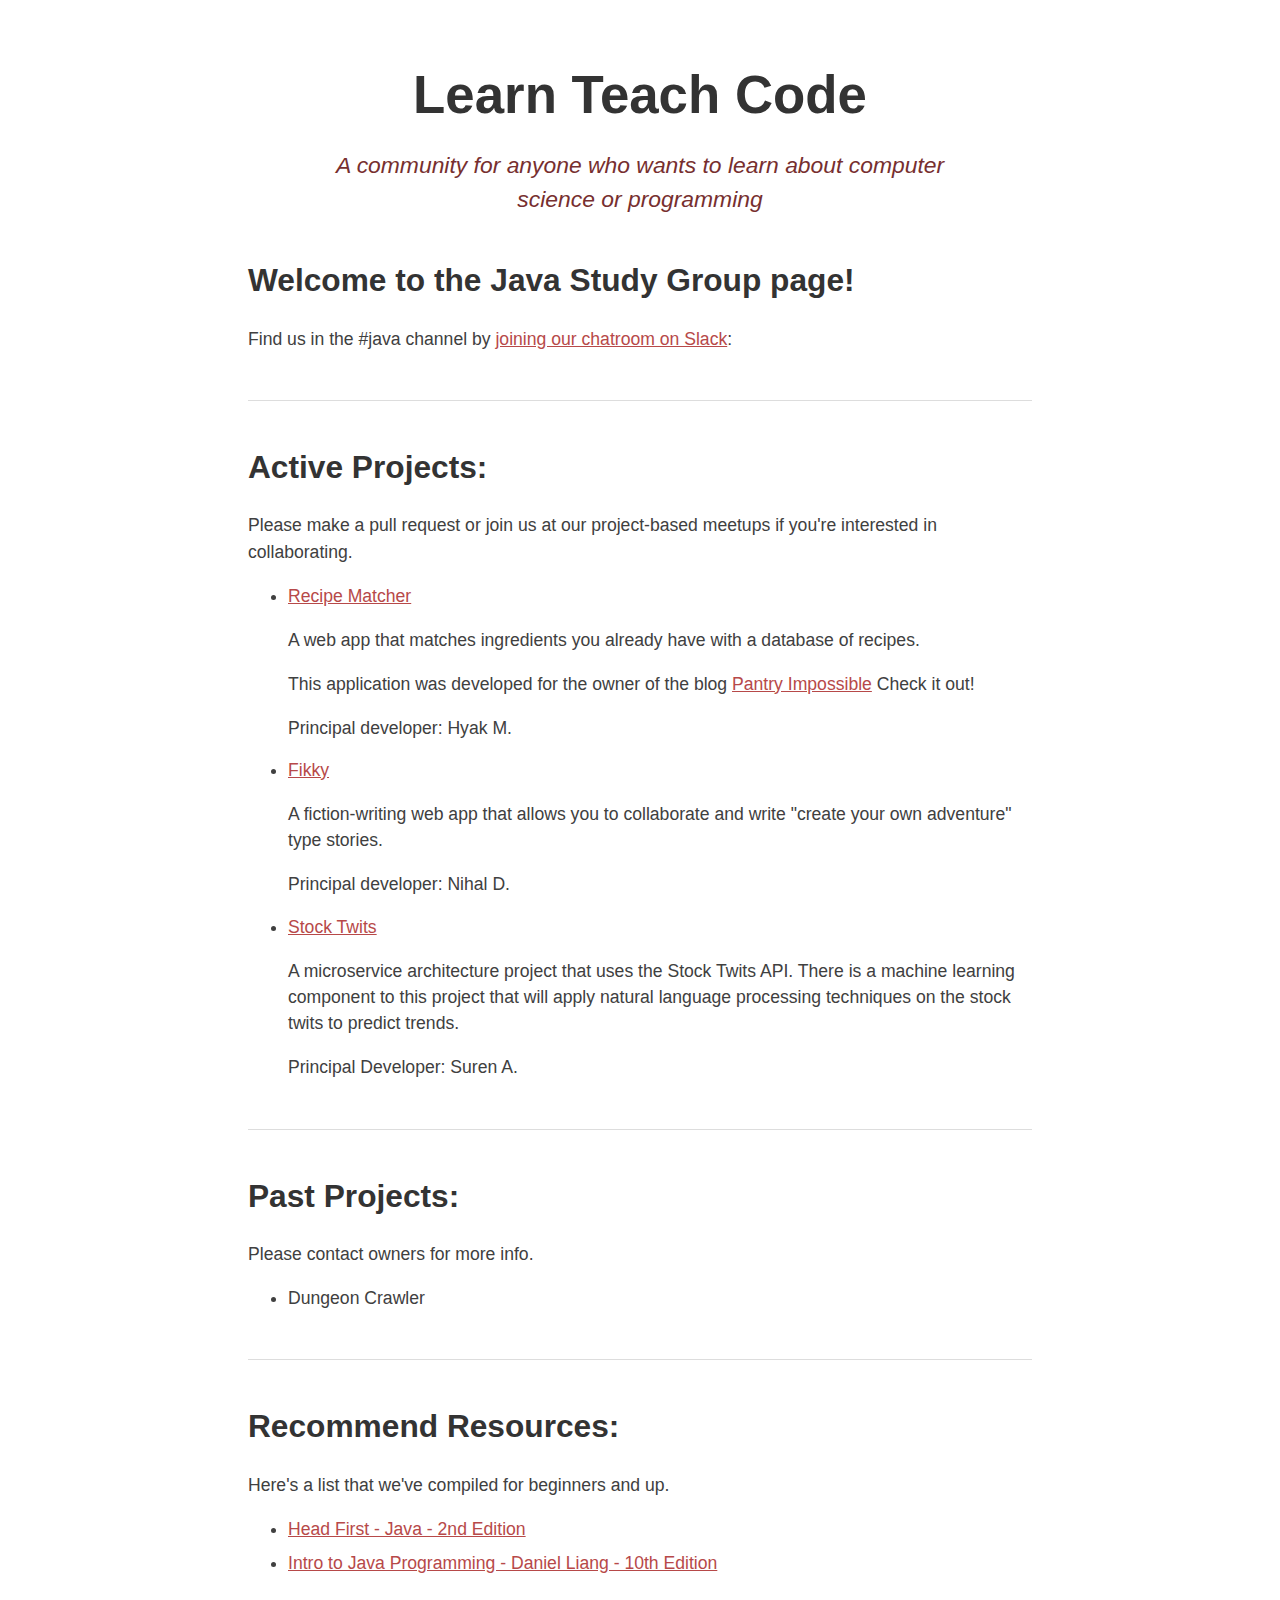
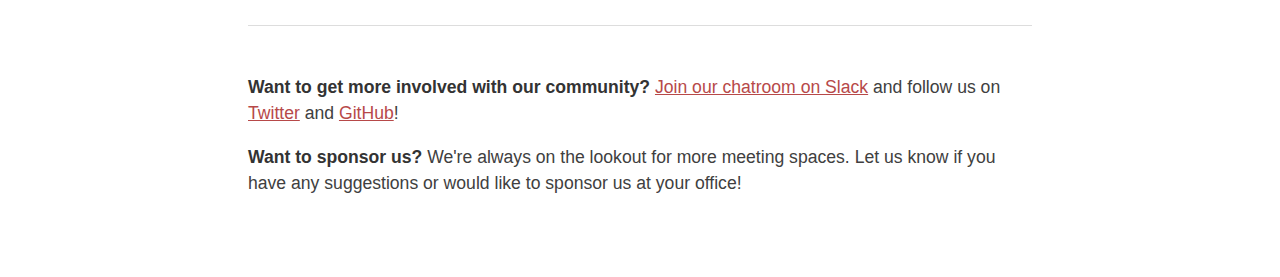
<file: java/index.html>
<!DOCTYPE html>
<html lang="en">
<head>
	<meta charset="utf-8">

	<title>Learn Teach Code - Java</title>
	<link rel="stylesheet" href="..\style.css">
</head>

<body>
	<header>
		<h1>Learn Teach Code</h1>
		<p class="tagline">A community for anyone who wants to learn about computer science or programming</p>
		<h2>Welcome to the Java Study Group page!</h2>
		<p>
			Find us in the #java channel by <a href="http://learnteachcode.herokuapp.com">joining our chatroom on Slack</a>: 
			<script async="" defer="" src="http://learnteachcode.herokuapp.com/slackin.js?"></script>
		</p>
	</header>

	<section>
		<h2>Active Projects:</h2>
		
		<p>Please make a pull request or join us at our project-based meetups if you're interested in collaborating.</p>

		<ul>
			<li>
				<a href="https://github.com/LearnTeachCode/recipe-matcher">Recipe Matcher</a>
				<p>
					A web app that matches ingredients you already have with a database of recipes.
				</p>
				<p>
					This application was developed for the owner of the blog <a href="http://www.pantryimpossible.com/">Pantry Impossible</a> Check it out!
				</p>
				<p>
					Principal developer: Hyak M.
				</p
			</li>
			<li>
				<a href="https://github.com/nihalpd/fikky">Fikky</a>
				<p>
					A fiction-writing web app that allows you to collaborate and write "create your own adventure" type stories.
				</p>
				<p>
					Principal developer: Nihal D.
				</p>
			</li>
			<li>
				<a href="https://github.com/suren39/STOCK-TWITS">Stock Twits</a>
				<p>
					A microservice architecture project that uses the Stock Twits API. 
					There is a machine learning component to this project that will apply natural language processing techniques on the stock twits to predict trends.
				</p>
				<p>
					Principal Developer: Suren A.
				</p>
			</li>
		</ul>
	</section>

	<section>
		<h2>Past Projects:</h2>

		<p>Please contact owners for more info.</p>

		<ul>
			<li>Dungeon Crawler</li>
		</ul>

	</section>
	
	<section>
		<h2>Recommend Resources:</h2>

		<p>Here's a list that we've compiled for beginners and up.</p>

		<ul>
			<li><a href="https://zimslifeintcs.files.wordpress.com/2011/12/head-first-java-2nd-edition.pdf">Head First - Java - 2nd Edition</a></li>
			<li><a href="https://archive.org/details/IntroToJavaProgramming10thEdition">Intro to Java Programming - Daniel Liang - 10th Edition</a></li>
		</ul>

	</section>

	<footer>
		<p>
			<strong>Want to get more involved with our community?</strong>
			 <a href="http://learnteachcode.herokuapp.com">Join our chatroom on Slack</a> and follow us on <a href="https://twitter.com/LearnToCodeLA">Twitter</a> and <a href="https://github.com/learnteachcode">GitHub</a>!
		</p>
		<p>
			<strong>Want to sponsor us?</strong> We're always on the lookout for more meeting spaces. Let us know if you have any suggestions or would like to sponsor us at your office!
		</p>
	</footer>
	</body>
	</html>
</file>
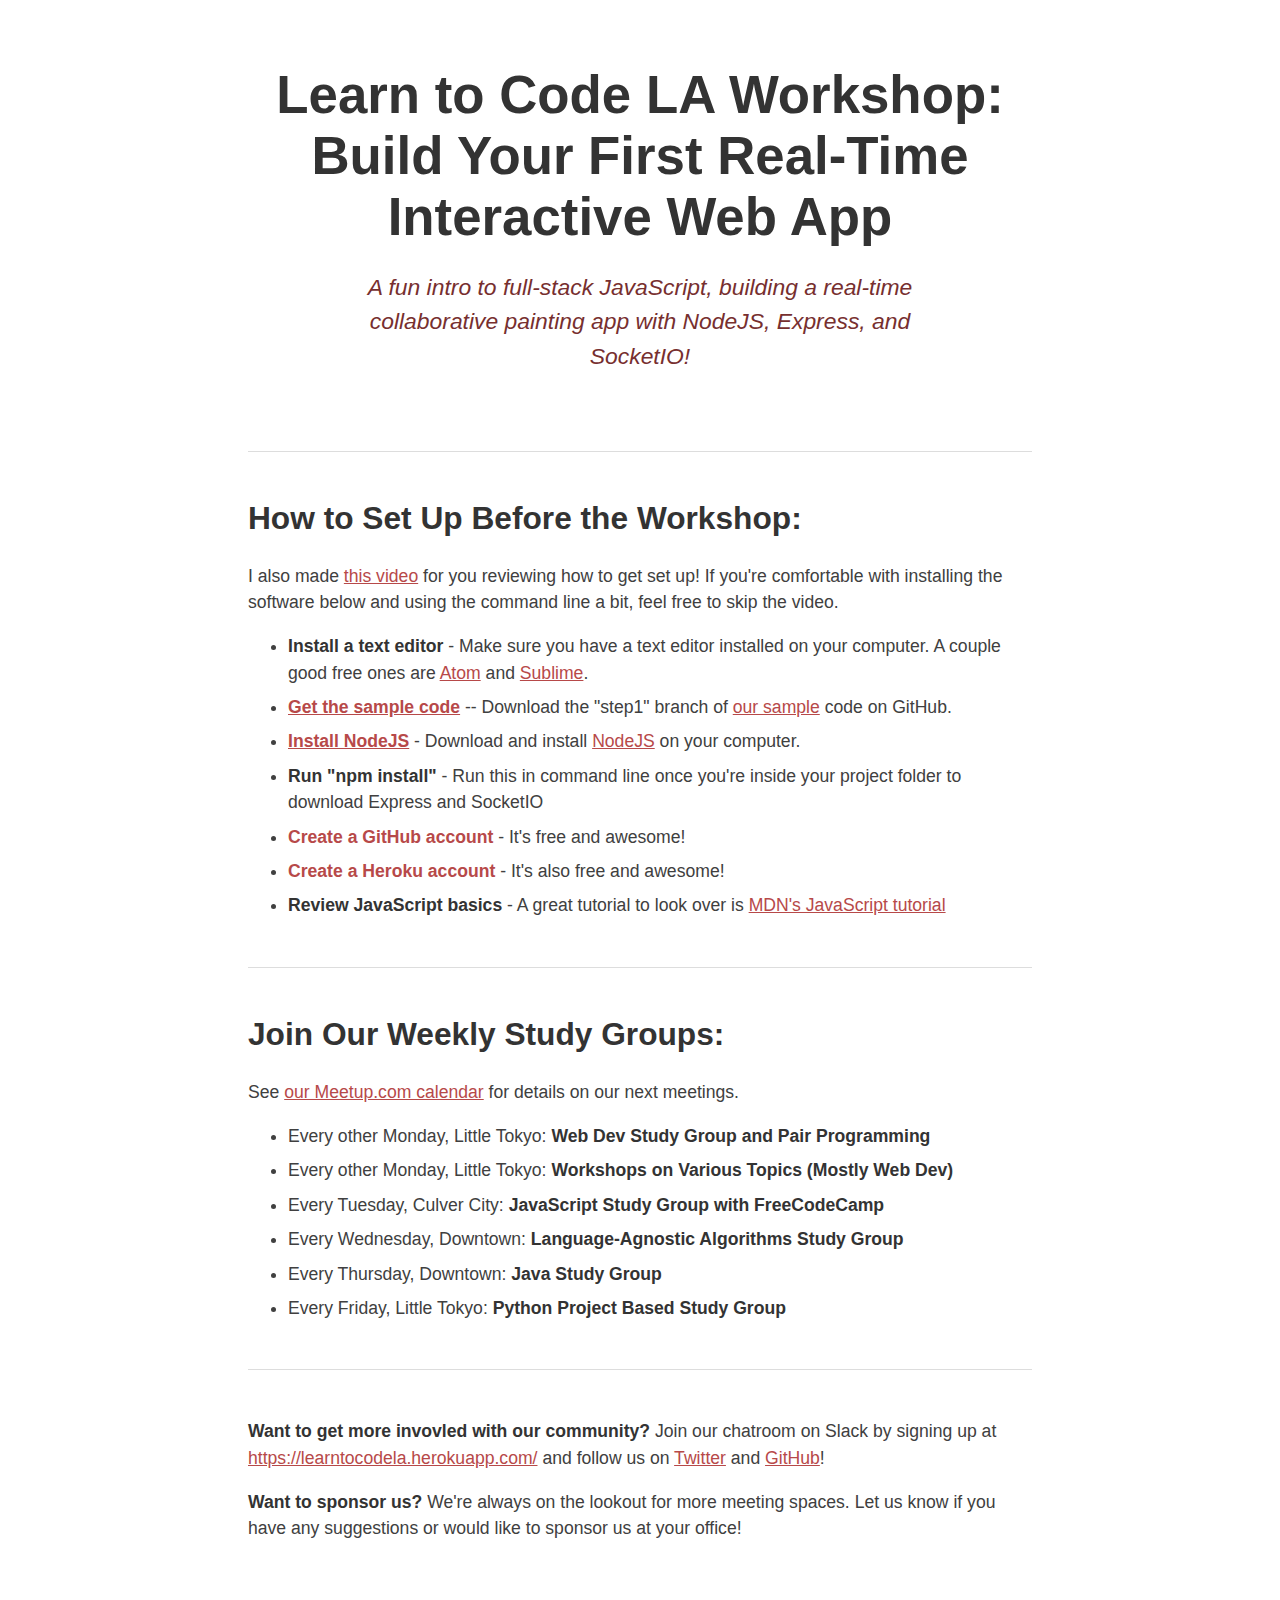
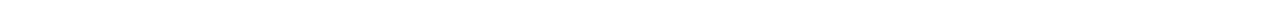
<file: socketio-workshop/index.html>
<!DOCTYPE html>

<html lang="en">
<head>
	<meta charset="utf-8">

	<title>Workshop: Full-Stack JavaScript Intro: Build a Real-Time Interactive Web App - Learn to Code LA</title>
	<link rel="stylesheet" href="/style.css">
</head>

<body>
	<header>
		<h1><span class="subhead">Learn to Code LA Workshop:</span><br> Build Your First Real-Time Interactive Web App</h1>
		<p class="tagline">A fun intro to full-stack JavaScript, building a real-time collaborative painting app with NodeJS, Express, and SocketIO!</p>
	</header>

	<section>
		<h2>How to Set Up Before the Workshop:</h2>

		<p>I also made <a href="#">this video</a> for you reviewing how to get set up! If you're comfortable with installing the software below and using the command line a bit, feel free to skip the video.</p>

		<ul>
			<li><strong>Install a text editor</strong> - Make sure you have a text editor installed on your computer. A couple good free ones are <a href="https://atom.io/">Atom</a> and <a href="https://www.sublimetext.com/">Sublime</a>.</li>
			<li><strong><a href="https://github.com/LearnToCodeLA/socketio-paint-demo/tree/step1">Get the sample code</a></strong> -- Download the "step1" branch of <a href="https://github.com/LearnToCodeLA/socketio-paint-demo/tree/step1">our sample</a> code on GitHub.</li>
			<li><strong><a href="https://nodejs.org/en/">Install NodeJS</a></strong> - Download and install <a href="https://nodejs.org/en/">NodeJS</a> on your computer.</li>
			<li><strong>Run "npm install"</strong> - Run this in command line once you're inside your project folder to download Express and SocketIO</li>
      <li><strong><a href-"https://github.com/join">Create a GitHub account</a></strong> - It's free and awesome!</li>
      <li><strong><a href-"https://signup.heroku.com/">Create a Heroku account</a></strong> - It's also free and awesome!</li>
      <li><strong>Review JavaScript basics</strong> - A great tutorial to look over is <a href="https://developer.mozilla.org/en-US/docs/Learn/Getting_started_with_the_web/JavaScript_basics">MDN's JavaScript tutorial</a></li>
		</ul>
	</section>

	<section>
		<h2>Join Our Weekly Study Groups:</h2>

		<p>See <a href="http://www.meetup.com/LearnToCodeLA/">our Meetup.com calendar</a> for details on our next meetings.</p>

		<ul>
			<li>Every other Monday, Little Tokyo: <strong>Web Dev Study Group and Pair Programming</strong></li>

			<li>Every other Monday, Little Tokyo: <strong>Workshops on Various Topics (Mostly Web Dev)</strong></li>

			<li>Every Tuesday, Culver City: <strong>JavaScript Study Group with FreeCodeCamp</strong></li>

			<li>Every Wednesday, Downtown: <strong>Language-Agnostic Algorithms Study Group</strong></li>
			
			<li>Every Thursday, Downtown: <strong>Java Study Group</strong></li>

			<li>Every Friday, Little Tokyo: <strong>Python Project Based Study Group</strong></li>
		</ul>

	</section>

	<footer>
		<p>
			<strong>Want to get more invovled with our community?</strong> Join our chatroom on Slack by signing up at <a href="https://learntocodela.herokuapp.com/"> https://learntocodela.herokuapp.com/</a> and follow us on <a href="https://twitter.com/LearnToCodeLA">Twitter</a> and <a href="https://github.com/learntocodela">GitHub</a>!</p>

			<p><strong>Want to sponsor us?</strong> We're always on the lookout for more meeting spaces. Let us know if you have any suggestions or would like to sponsor us at your office!</p>
		</footer>
	</body>
	</html>
</file>
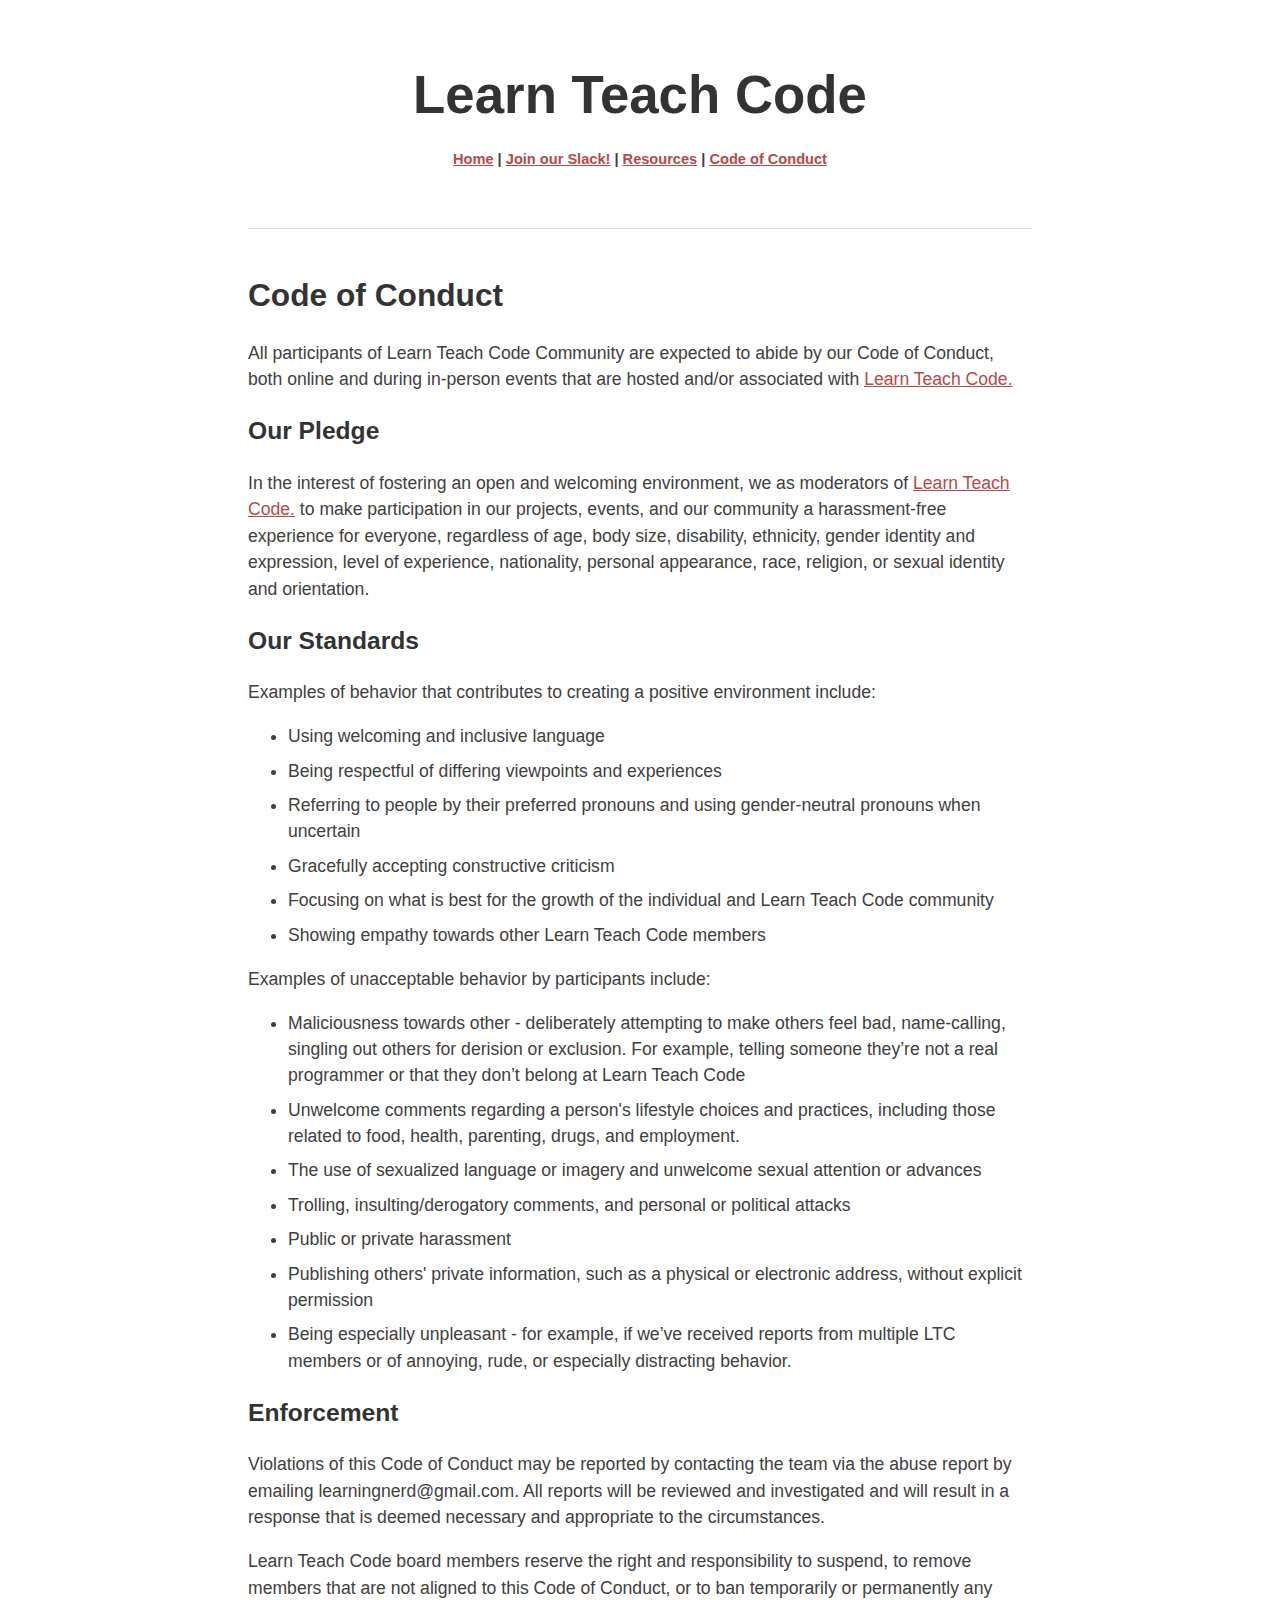
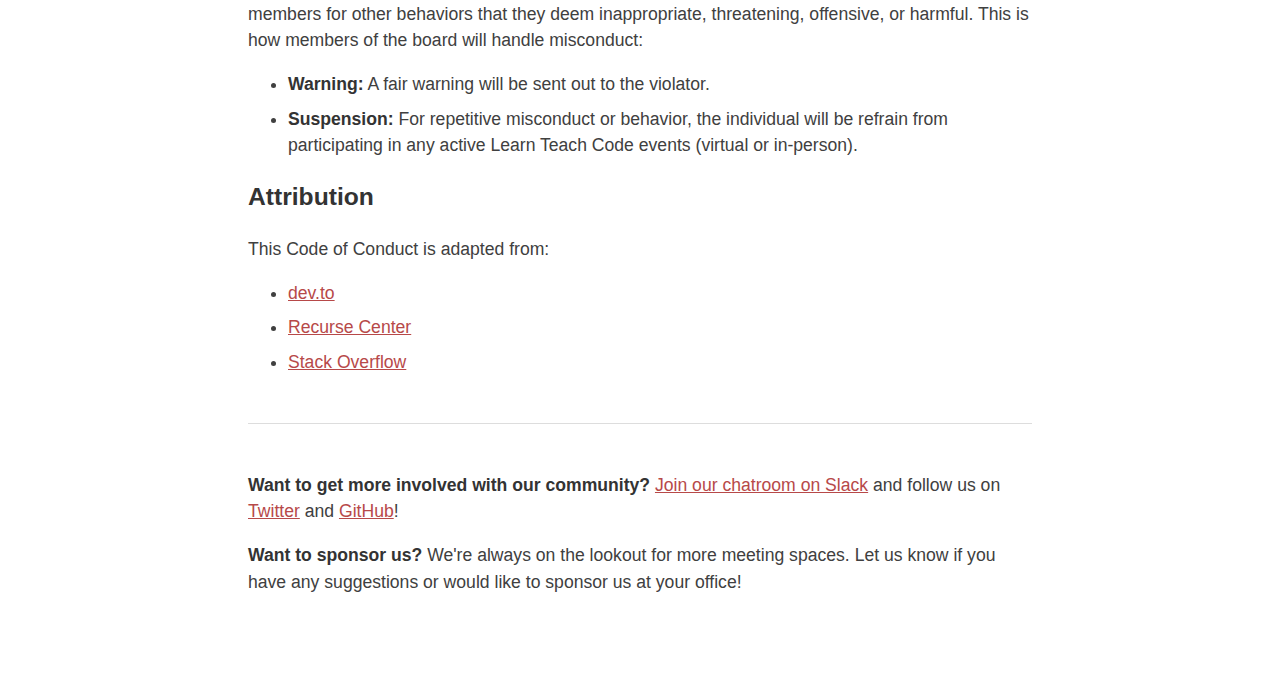
<file: code-of-conduct.html>
<!DOCTYPE html>

<html lang="en">
<head>
	<meta charset="utf-8">
	<link rel="shortcut icon" href=" ">
	<!-- <meta name="viewport" content="width=device-width, initial-scale=1.0, maximum-scale=1.0, user-scalable=no" /> -->
	<meta name="viewport" content="width=device-width, user-scalable=no" />
	<title>Code of Conduct | Learn Teach Code</title>

	<!-- Google Analytics - Global site tag (gtag.js) -->
	<script src="https://www.googletagmanager.com/gtag/js?id=UA-118124010-1"
	integrity="sha384-sI3LzIv9nV/RuJWbmkwmZd5qadUqvFPoLrtjRs959uhqOiJ2UZ//lAL+CMv5AyKF"
	crossorigin="anonymous"></script>
	<script>
	window.dataLayer = window.dataLayer || [];
	function gtag(){dataLayer.push(arguments);}
	gtag('js', new Date());
	gtag('config', 'UA-118124010-1');
	</script>
	<!-- Google Analytics - END -->

	<link rel="stylesheet" href="style.css">
</head>

<body>
	<header>
		<h1>Learn Teach Code</h1>
		<h5><a href="https://learnteachcode.org" title="Back to Homepage">Home</a> | <a href="https://join.slack.com/t/learnteachcode/shared_invite/enQtNDQ2MTM3NTk3MjMyLThlNjQzYTMzMzEwYWU1MDhmOGUyZmJmMTllZWM3MWQ1ZGU3ZDRkYzY3ZDc3YjE2YjliMTg0MjM2ZWZiMmIwYWU" title="Link to our Slack Sign up page" target="_blank" rel="noopener">Join our Slack!</a> | <a href="https://github.com/LearnTeachCode/code-coffee-compendium" title="Link to our GitHub page" target="_blank" rel="noopener">Resources</a> | <a href="./code-of-conduct.html" title="LTC Code of Conduct">Code of Conduct</a></h5>
	</header>

	<section>
		<h2>Code of Conduct</h2>

		<p>All participants of Learn Teach Code Community are expected to abide by our Code of Conduct, both online and during in-person events that are hosted and/or associated with <a href="https://learnteachcode.org">Learn Teach Code.</a></p>

		<h3>Our Pledge</h3>
		<p>In the interest of fostering an open and welcoming environment, we as moderators of <a href="https://learnteachcode.org">Learn Teach Code.</a> to make participation in our projects, events, and our community a harassment-free experience for everyone, regardless of age, body size, disability, ethnicity, gender identity and expression, level of experience, nationality, personal appearance, race, religion, or sexual identity and orientation.</p>

		<h3>Our Standards</h3>
		
		<p>Examples of behavior that contributes to creating a positive environment include:</p>
		
		<ul>
			<li>Using welcoming and inclusive language</li>
			<li>Being respectful of differing viewpoints and experiences</li>
			<li>Referring to people by their preferred pronouns and using gender-neutral pronouns when uncertain</li>
			<li>Gracefully accepting constructive criticism</li>
			<li>Focusing on what is best for the growth of the individual and Learn Teach Code community</li>
			<li>Showing empathy towards other Learn Teach Code members</li>
		</ul>

		<p>Examples of unacceptable behavior by participants include:</p>
		<ul>
			<li>Maliciousness towards other - deliberately attempting to make others feel bad, name-calling, singling out others for derision or exclusion. For example, telling someone they’re not a real programmer or that they don’t belong at Learn Teach Code</li>
			<li>Unwelcome comments regarding a person's lifestyle choices and practices, including those related to food, health, parenting, drugs, and employment.</li>
			<li>The use of sexualized language or imagery and unwelcome sexual attention or advances</li>
			<li>Trolling, insulting/derogatory comments, and personal or political attacks</li>
			<li>Public or private harassment</li>
			<li>Publishing others' private information, such as a physical or electronic address, without explicit permission</li>
			<li>Being especially unpleasant - for example, if we’ve received reports from multiple LTC members or of annoying, rude, or especially distracting behavior.</li>		
		</ul>

		<h3>Enforcement</h3>

		<p>Violations of this Code of Conduct may be reported by contacting the team via the abuse report by emailing learningnerd@gmail.com. All reports will be reviewed and investigated and will result in a response that is deemed necessary and appropriate to the circumstances.</p>
		
		<p>Learn Teach Code board members reserve the right and responsibility to suspend, to remove members that are not aligned to this Code of Conduct, or to ban temporarily or permanently any members for other behaviors that they deem inappropriate, threatening, offensive, or harmful. This is how members of the board will handle misconduct:</p>
		<ul>
			<li><strong>Warning:</strong> A fair warning will be sent out to the violator.</li>
			<li><strong>Suspension:</strong> For repetitive misconduct or behavior, the individual will be refrain from participating in any active Learn Teach Code events (virtual or in-person).</li>
		</ul>
		
		<h3>Attribution</h3>

		<p>This Code of Conduct is adapted from:</p>

		<ul>
			<li><a href="https://dev.to/code-of-conduct" title="link to dev-to coc" target="_blank" rel="noopener">dev.to</a></li>
			<li><a href="https://www.recurse.com/code-of-conduct" title="link to RC coc" target="_blank" rel="noopener">Recurse Center</a></li>
			<li><a href="https://stackoverflow.com/conduct" title="link to stackoverflow coc"target="_blank" rel="noopener">Stack Overflow</a></li>
		</ul>
	</section>

	<footer>
		<p>
			<strong>Want to get more involved with our community?</strong>
			 <a href="https://join.slack.com/t/learnteachcode/shared_invite/enQtNDQ2MTM3NTk3MjMyLTY5MDM1MjEwNTA4NmUzMDMwNDhlMmI2YjFhMDM1MjdhY2RmZmRlZDUyMDkxMjA0OTY5ZjNiOGE1MTE1ZmZkYzc" target="_blank" rel="noopener">Join our chatroom on Slack</a> and follow us on <a href="https://twitter.com/LearnToCodeLA" target="_blank" rel="noopener">Twitter</a> and <a href="https://github.com/learnteachcode" target="_blank" rel="noopener">GitHub</a>!
		</p>
		<p>
			<strong>Want to sponsor us?</strong> We're always on the lookout for more meeting spaces. Let us know if you have any suggestions or would like to sponsor us at your office!
		</p>
	</footer>
	</body>
</html>
</file>
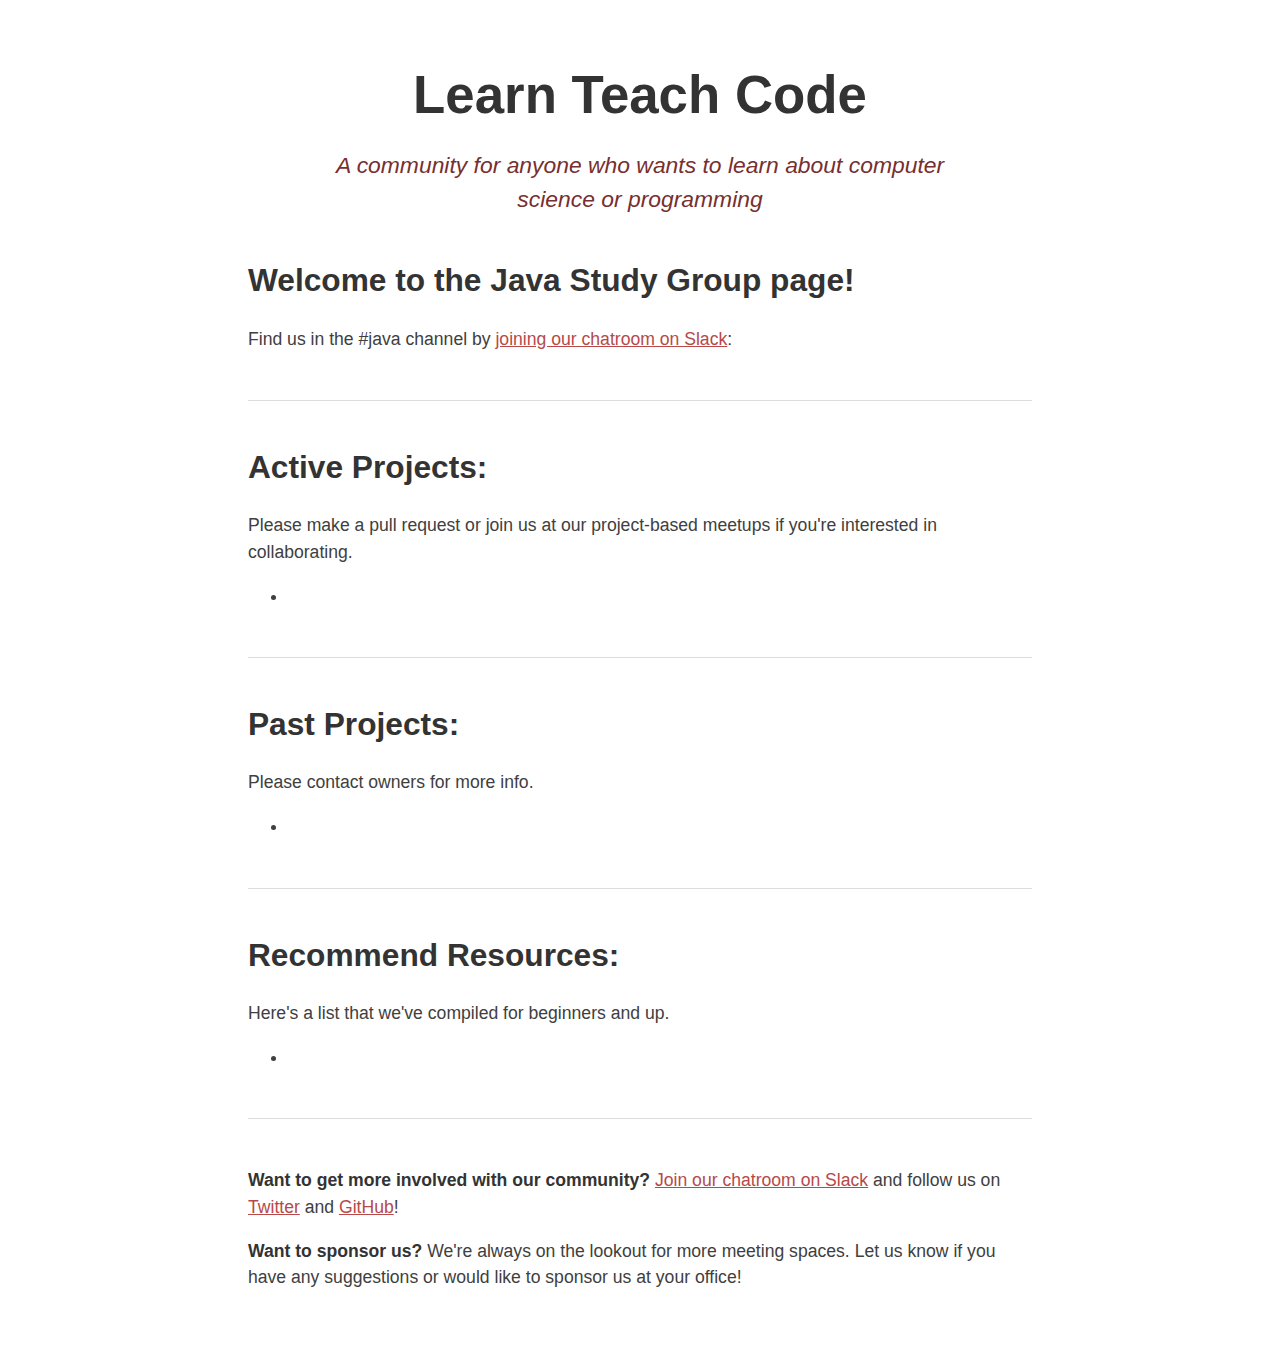
<file: java.html>
<!DOCTYPE html>
<html lang="en">
<head>
	<meta charset="utf-8">

	<title>Learn Teach Code - Java</title>
	<link rel="stylesheet" href="style.css">
</head>

<body>
	<header>
		<h1>Learn Teach Code</h1>
		<p class="tagline">A community for anyone who wants to learn about computer science or programming</p>
		<h2>Welcome to the Java Study Group page!</h2>
		<p>
			Find us in the #java channel by <a href="http://learnteachcode.herokuapp.com">joining our chatroom on Slack</a>: 
			<script async="" defer="" src="http://learnteachcode.herokuapp.com/slackin.js?"></script>
		</p>
	</header>

	<section>
		<h2>Active Projects:</h2>
		
		<p>Please make a pull request or join us at our project-based meetups if you're interested in collaborating.</p>

		<ul>
			<li></li>
		</ul>
	</section>

	<section>
		<h2>Past Projects:</h2>

		<p>Please contact owners for more info.</p>

		<ul>
			<li></li>
		</ul>

	</section>
	
	<section>
		<h2>Recommend Resources:</h2>

		<p>Here's a list that we've compiled for beginners and up.</p>

		<ul>
			<li></li>
		</ul>

	</section>

	<footer>
		<p>
			<strong>Want to get more involved with our community?</strong>
			 <a href="http://learnteachcode.herokuapp.com">Join our chatroom on Slack</a> and follow us on <a href="https://twitter.com/LearnToCodeLA">Twitter</a> and <a href="https://github.com/learnteachcode">GitHub</a>!
		</p>
		<p>
			<strong>Want to sponsor us?</strong> We're always on the lookout for more meeting spaces. Let us know if you have any suggestions or would like to sponsor us at your office!
		</p>
	</footer>
	</body>
	</html>
</file>
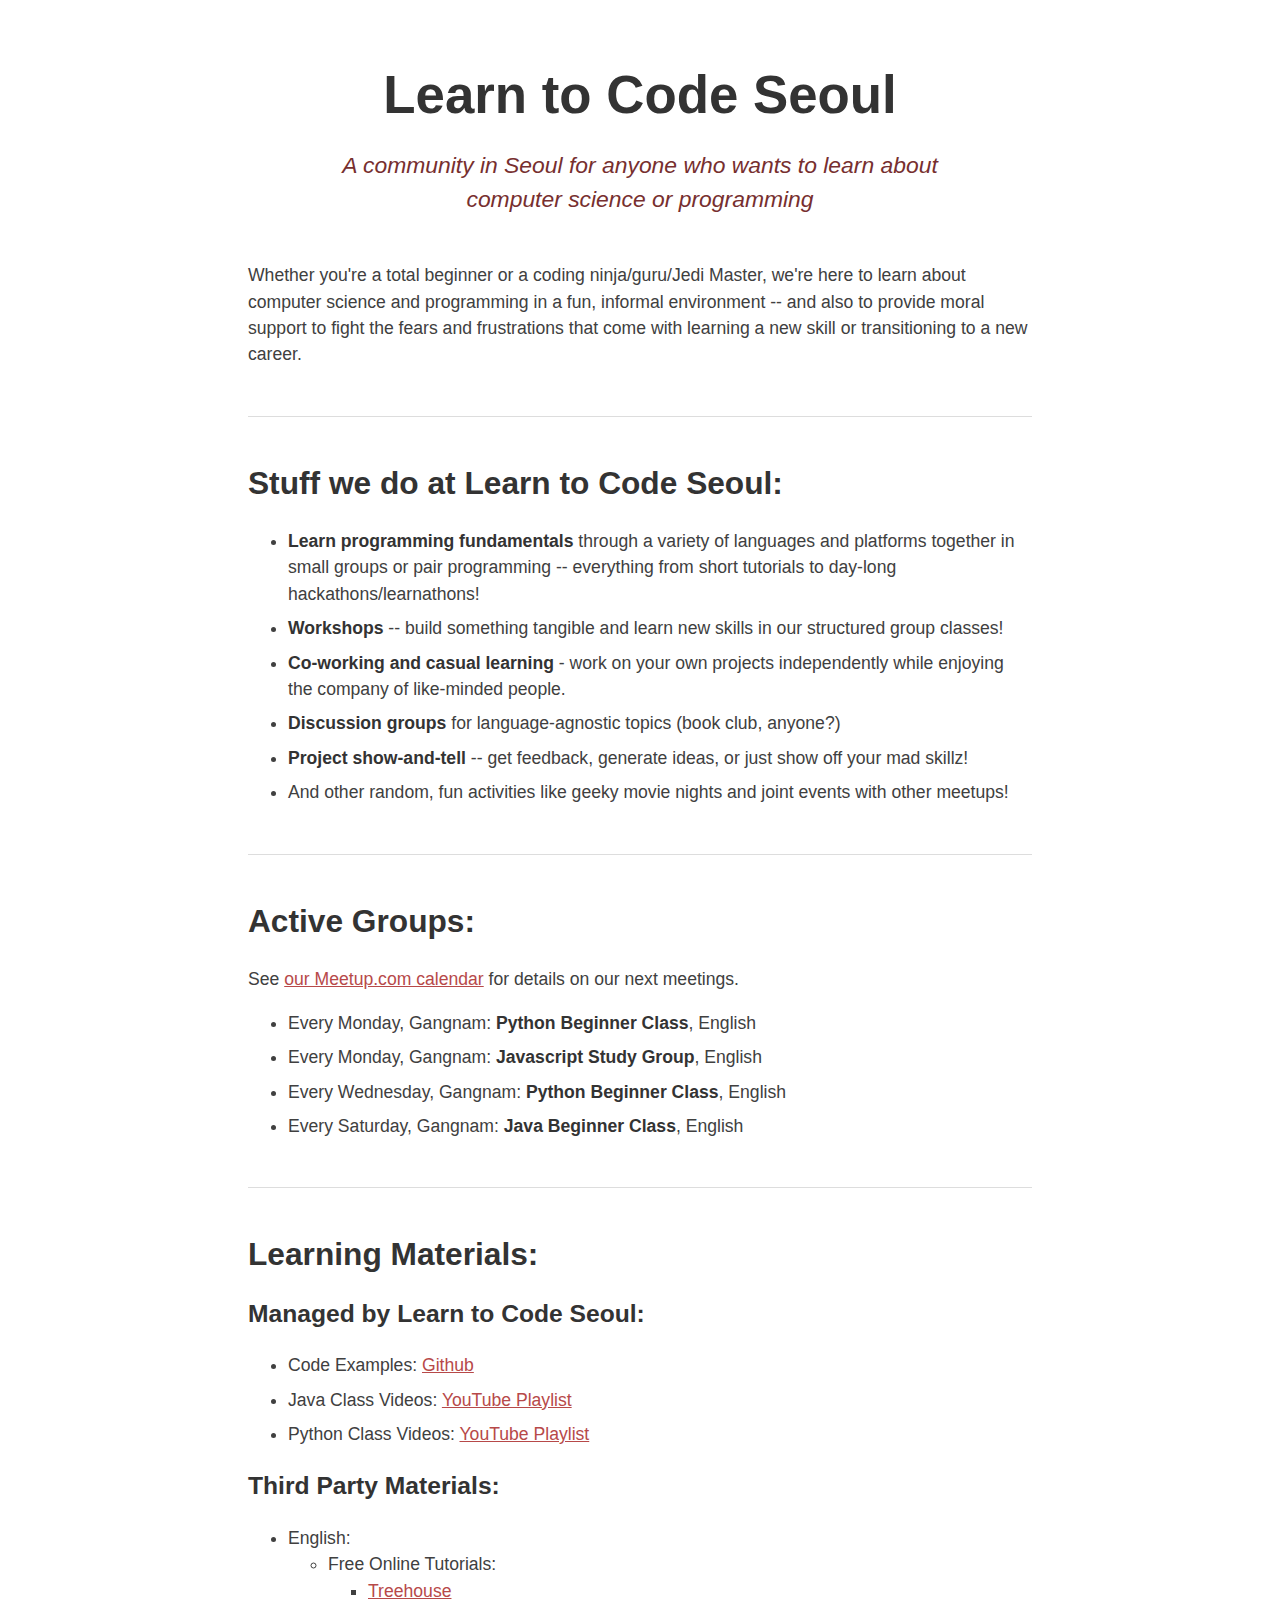
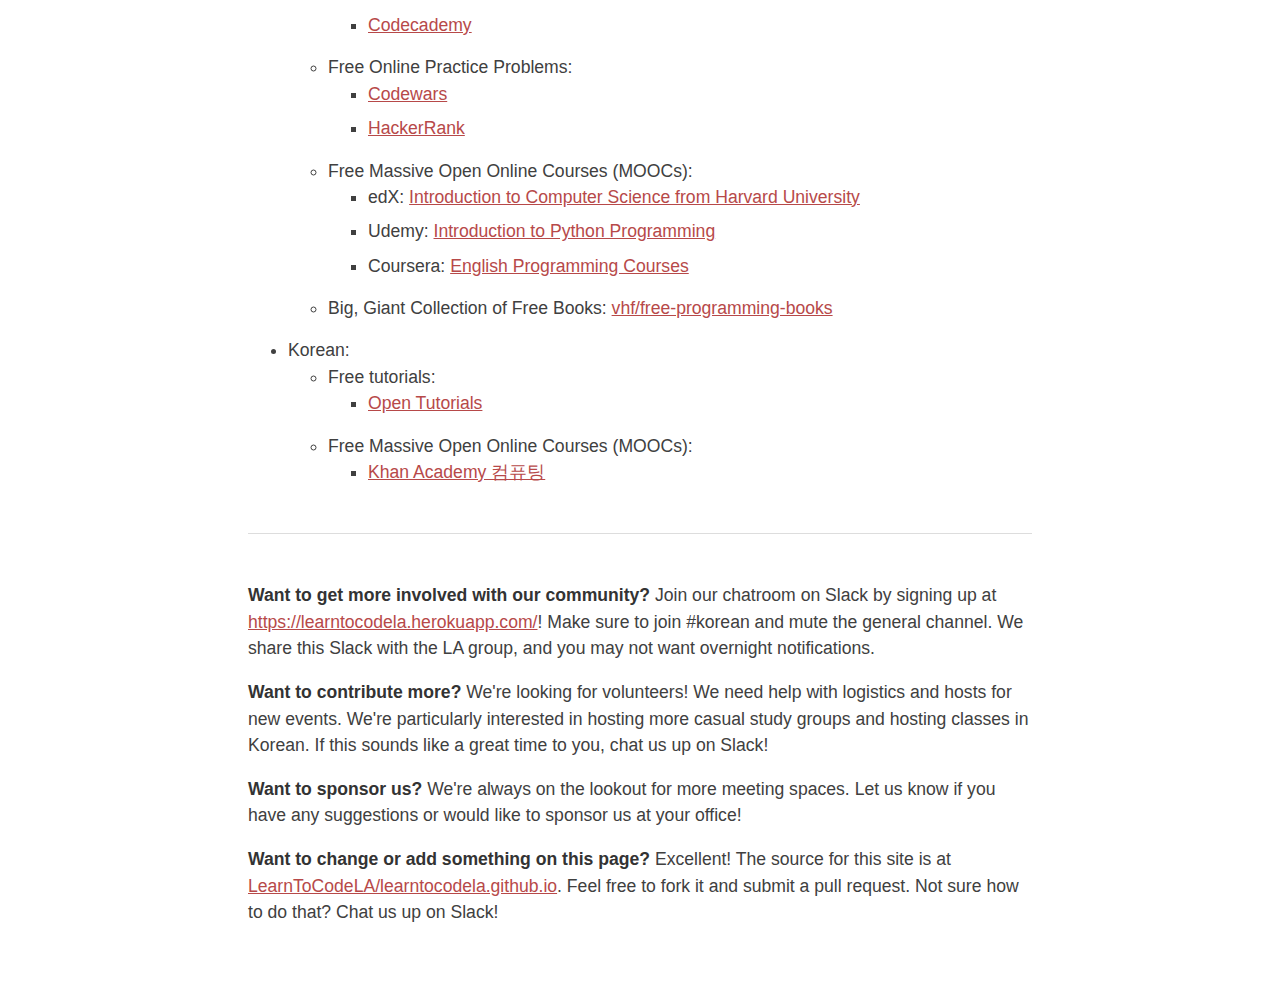
<file: seoul.html>
<!DOCTYPE html>

<html lang="en">
<head>
	<meta charset="utf-8">

	<title>Learn to Code Seoul</title>
	<link rel="stylesheet" href="style.css">
</head>

<body>
	<header>
		<h1>Learn to Code Seoul</h1>
		<p class="tagline">A community in Seoul for anyone who wants to learn about computer science or programming</p>
		<p>Whether you're a total beginner or a coding ninja/guru/Jedi Master, we're here to learn about computer science and programming in a fun, informal environment -- and also to provide moral support to fight the fears and frustrations that come with learning a new skill or transitioning to a new career.</p>
	</header>

	<section>
		<h2>Stuff we do at Learn to Code Seoul:</h2>

		<ul>
			<li><strong>Learn programming fundamentals</strong> through a variety of languages and platforms together in small groups or pair programming -- everything from short tutorials to day-long hackathons/learnathons!</li>
			<li><strong>Workshops</strong> -- build something tangible and learn new skills in our structured group classes!</li>
			<li><strong>Co-working and casual learning</strong> - work on your own projects independently while enjoying the company of like-minded people.</li>
			<li><strong>Discussion groups</strong> for language-agnostic topics (book club, anyone?)</li>
			<li><strong>Project show-and-tell</strong> -- get feedback, generate ideas, or just show off your mad skillz!</li>
			<li>And other random, fun activities like geeky movie nights and joint events with other meetups!</li>
		</ul>
	</section>

	<section>
		<h2>Active Groups:</h2>

		<p>See <a href="https://www.meetup.com/Learn-To-Code-Seoul">our Meetup.com calendar</a> for details on our next meetings.</p>

		<ul>
			<li>Every Monday, Gangnam: <strong>Python Beginner Class</strong>, English</li>
      <li>Every Monday, Gangnam: <strong>Javascript Study Group</strong>, English</li>
      <li>Every Wednesday, Gangnam: <strong>Python Beginner Class</strong>, English</li>
      <li>Every Saturday, Gangnam: <strong>Java Beginner Class</strong>, English</li>
		</ul>

	</section>

  <section>
    <h2>Learning Materials:</h2>

    <h3>Managed by Learn to Code Seoul:</h3>
    <ul>
      <li>Code Examples: <a href="https://github.com/TheBeege/basic_programming_examples">Github</a></li>
      <li>Java Class Videos: <a href="https://www.youtube.com/playlist?list=PLCBC02gIDcA7LI2osiss_MMYdSJZdDJ0T">YouTube Playlist</a></li>
      <li>Python Class Videos: <a href="https://www.youtube.com/playlist?list=PLCBC02gIDcA5v8t_eg_abOMR1HFBjXd41">YouTube Playlist</a></li>
    </ul>

    <h3>Third Party Materials:</h3>
    <ul>
      <li>English:
        <ul>
          <li>Free Online Tutorials:
            <ul>
              <li><a href="https://teamtreehouse.com/">Treehouse</a></li>
              <li><a href="https://www.codecademy.com/">Codecademy</a></li>
            </ul>
          </li>
          <li>Free Online Practice Problems:
            <ul>
              <li><a href="https://www.codewars.com/">Codewars</a></li>
              <li><a href="https://www.hackerrank.com/">HackerRank</a></li>
            </ul>
          </li>
          <li>Free Massive Open Online Courses (MOOCs):
            <ul>
              <li>edX: <a href="https://www.edx.org/course/introduction-computer-science-harvardx-cs50x#.VNYLwvnF_0c">Introduction to Computer Science from Harvard University</a></li>
              <li>Udemy: <a href="https://www.udemy.com/pythonforbeginnersintro">Introduction to Python Programming</a></li>
              <li>Coursera: <a href="https://www.coursera.org/courses?languages=en&query=programming">English Programming Courses</a></li>
            </ul>
          </li>
          <li>Big, Giant Collection of Free Books: <a href="https://github.com/vhf/free-programming-books/blob/master/free-programming-books.md">vhf/free-programming-books</a></li>
        </ul>
      </li>
      <li>Korean:
        <ul>
					<li>Free tutorials:
						<ul>
							<li><a href="https://opentutorials.org/course/1223">Open Tutorials</a></li>
						</ul>
					</li>
          <li>Free Massive Open Online Courses (MOOCs):
            <ul>
              <li><a href="https://ko.khanacademy.org/computing">Khan Academy 컴퓨팅</a></li>
            </ul>
          </li>
        </ul>
      </li>
    </ul>
  </section>

	<footer>
		<p>
			<strong>Want to get more involved with our community?</strong>
			Join our chatroom on Slack by signing up at <a href="https://learntocodela.herokuapp.com/">https://learntocodela.herokuapp.com/</a>! Make sure to join #korean and mute the general channel. We share this Slack with the LA group, and you may not want overnight notifications.
		</p>
    <p>
      <strong>Want to contribute more?</strong>
      We're looking for volunteers! We need help with logistics and hosts for new events. We're particularly interested in hosting more casual study groups and hosting classes in Korean. If this sounds like a great time to you, chat us up on Slack!
    </p>
		<p>
			<strong>Want to sponsor us?</strong> We're always on the lookout for more meeting spaces. Let us know if you have any suggestions or would like to sponsor us at your office!
		</p>
    <p>
      <strong>Want to change or add something on this page?</strong>
      Excellent! The source for this site is at <a href="https://github.com/LearnToCodeLA/learntocodela.github.io">LearnToCodeLA/learntocodela.github.io</a>. Feel free to fork it and submit a pull request. Not sure how to do that? Chat us up on Slack!
    </p>
	</footer>
	</body>
	</html>
</file>
<file: style.css>
* {
  box-sizing: border-box;
}
html {
  scroll-behavior: smooth;
}

body {
  font-family: "Helvetica", "Arial", sans-serif;
  font-size: 1.1em;
  line-height: 1.5;
  color: #404040;
  margin: 0;
  max-width: 55rem;
  margin: 0 auto;
  padding: 4rem 3rem;
}

.icon-link {
  text-decoration: none;
}

a {
  color: #b74949;
  cursor: pointer;
}
a:hover,
a:active,
a.active,
.active > a {
  color: #000;
}
a.active,
.active > a {
  text-decoration: none;
}
a.active:hover,
.active > a:hover {
  text-decoration: underline;
}

h1 {
  font-size: 3em;
  margin-bottom: 0;
  text-align: center;
}
h2 {
  font-size: 1.8em;
}
h3 {
  font-size: 1.4em;
}

h1,
h2,
h3 {
  line-height: normal;
}
h1,
h2,
h3,
strong {
  color: #333;
}

p,
ul,
ol {
  margin-bottom: 1rem;
}

li {
  margin-bottom: 0.5rem;
}

.button {
  display: block;
  border: 1px solid #b74949;
  padding: 10px;
  margin-right: 5px;
  text-decoration: none;
}
.button.active,
.button.active:hover,
.button:hover {
  background: rgba(183, 73, 73, 0.3);
  text-decoration: none;
}

/** HEADER **/
header {
  margin-bottom: 3rem;
  padding-bottom: 2rem;
  border-bottom: 1px solid #ddd;
}
header h1 {
  margin-top: 0px;
}
header h5 {
  text-align: center;
}

.tagline {
  font-size: 1.3em;
  max-width: 80%;
  margin: 1em auto 2em auto;
  font-style: italic;
  text-align: center;
  color: #772F2F;
}

/** SECTIONS **/
section {
  margin-bottom: 3rem;
  padding-bottom: 2rem;
  border-bottom: 1px solid #ddd;
}

/** MAP **/
#mapid.active {
  height: 300px;
}
.leaflet-popup-content ul {
  list-style: none;
  padding-left: 0px;
  max-height: 150px;
  overflow-y: auto;
}

/** VIEW OPTIONS **/
.views {
  width: 100%;
  padding: 5px;
  margin: 25px 0;
}
.view {
  padding: 5px;
  display: none;
}
.viewLinks {
  width: 100%;
  padding: 5px;
  margin: 25px 0;
  display: flex;
  flex-direction: row;
}

.showing {
  display: block;
}

/** WEEK VIEW **/
.weekview {
  position: relative;
  min-height: 250px;
}
.week {
  display: flex;
  flex-flow: row nowrap;
  flex: 2 50% auto;
  min-height: 250px;
}
.day {
  border: 1px solid #ccc;
  width: 15%;
}
/** WEEK VIEW MEETUPS **/
.weekday {
  text-transform: uppercase;
  background-color: #ddd;
  text-align: center;
  white-space: wrap;
  text-overflow: ellipsis;
  overflow: hidden;
}
.weekday.today {
  font-weight: bold;
}
.week-meetup, .week-meetup-none {
  border: 1px solid #b74949;
  border-radius: 5px; 
  font-size: 0.8em;
  text-align: center;
  text-decoration: none;
  text-overflow: ellipsis;
  overflow: hidden;
  list-style: none;
  line-height: 18px;
  margin: 5px;
}
.week-meetup-none {
  border: none;
}
.week-meetup:hover {
  transform: scale(1.015);
}
.week-time {
  background-color: rgba(183, 73, 73, 0.3);
  border-bottom: 1px solid #b74949;
  border-radius: 5px 5px 0 0;
  text-align: center;
}
.week-infobox {
  padding: 5px;
}
.week-city {
  font-style: italic;
}

/** LIST VIEW MEETUPS **/
.listview {
  list-style: none;
  padding-left: 0px;
}
.list-meetup {
  display: grid;
  grid-template-columns: 70px repeat(6, 10%);
  margin-bottom: 0.4rem;
  transition: background 0.3s ease-in-out;
  -moz-transition: background 0.3s ease-in-out;
  -webkit-transition: background 0.3s ease-in-out;
}
.list-meetup.active {
  background-color: rgba(183, 73, 73, 0.25);
  border-radius: 5px;
}

.datebox {
  display: table-cell;
  min-width: 70px;
  border: 1px solid #b74949;
  margin-right: 5px;
  font-size: 13px;
  border-radius: 5px;
  text-align: center;
  line-height: 1.3;
}
.datebox .dow {
  background-color: rgba(183, 73, 73, 0.3);
  padding: 3px 3px 1px 0px;
  text-transform: uppercase;
  font-weight: 600;
}
.datebox .date {
  padding: 3px 3px 0 3px;
}
.datebox .time {
  padding: 0 3px 2px;
}

.infobox {
  padding-left: 10px;
  grid-column-start: 2;
  grid-column-end: 10;
}
.infobox .city {
  font-style: italic;
  font-size: 16px;
}

.load-more {
  display: flex;
  list-style: none;
  margin: 20px 0 0 0;
}
.load-more a {
  display: block;
  margin: 0 auto;
  border: 1px solid #b74949;
  padding: 10px;
  text-decoration: none;
}
.load-more a:hover {
  background: rgba(183, 73, 73, 0.3);
}

/** SLIDER **/
.slide {
  display: none;
}

.prev, .next {
  background: rgba(0, 0, 0, 0.218);
  border-radius: 3px 0 0 3px;
  color: black;
  font-weight: bold;
  font-size: 18px;
  position: absolute;
  width: auto;
  height: 100%;
  margin-top: 0px;
  padding: 16px;
  transition: 0.6s ease;
  user-select: none;
  cursor: pointer;
}
.next {
  right: -45px;
  border-radius: 0 3px 3px 0;
}
.prev {
  left: -45px;
}
.prev:hover, .next:hover {
  background-color: rgba(183, 73, 73, 0.3);
  color: white;
  transform: scale(1.015);
}
.prev:focus, .next:focus {
  outline: none;
}

.dots {
  text-align: center;
  padding: 15px;
}
.dot {
  background-color: #bbb;
  border-radius: 50%;
  display: inline-block;
  cursor: pointer;
  height: 15px;
  width: 15px;
  margin: 0 2px;
  transition: background-color 0.6s ease;
}

.dot:hover, .dot.active {
  background-color: #717171;
}

.fade {
  -webkit-animation-name: fade;
  -webkit-animation-duration: 1.5s;
  animation-name: fade;
  animation-duration: 1.5s;
}

@-webkit-keyframes fade {
  from {opacity: .4}
  to {opacity: 1}
}

@keyframes fade {
  from {opacity: .4}
  to {opacity: 1}
}

/** MEDIA QUERIES **/
@media (max-width: 768px) {

  /** WEEK VIEW **/
  .week {
    flex-flow: column nowrap;
  }
  .day {
    width: 100%;
  }
}

/** MOBILE STYLES **/
@media only screen and (max-device-width: 768px) {
  .tagline {
    margin-bottom: 0;
  }

  /** VIEW OPTIONS **/
  .weekview {
    flex-flow: column;
  }
  .day {
    width: 100%;
  }

  /** LIST VIEW MEETUPS **/
  ul.listview {
    list-style: none;
    padding-left: 0;
  }
  ul.listview li {
    margin-bottom: 2rem;
  }
  ul.listview li a {
    display: block;
  }

  .datebox {
    grid-column-start: 1;
    grid-column-end: 2;
    max-height: 60px;
    max-width: 50px;
  }
  .infobox {
    grid-column-start: 2;
    grid-column-end: 10;
  }

  .load-more a {
    font-size: 2em;
    padding: 10px 25px;
  }
  .week {
    flex-flow: column nowrap;
  }
}

div.icon-bar {
  display: table;
  width: 100%;
  table-layout: fixed;    /* For cells of equal size */
}
</file>
